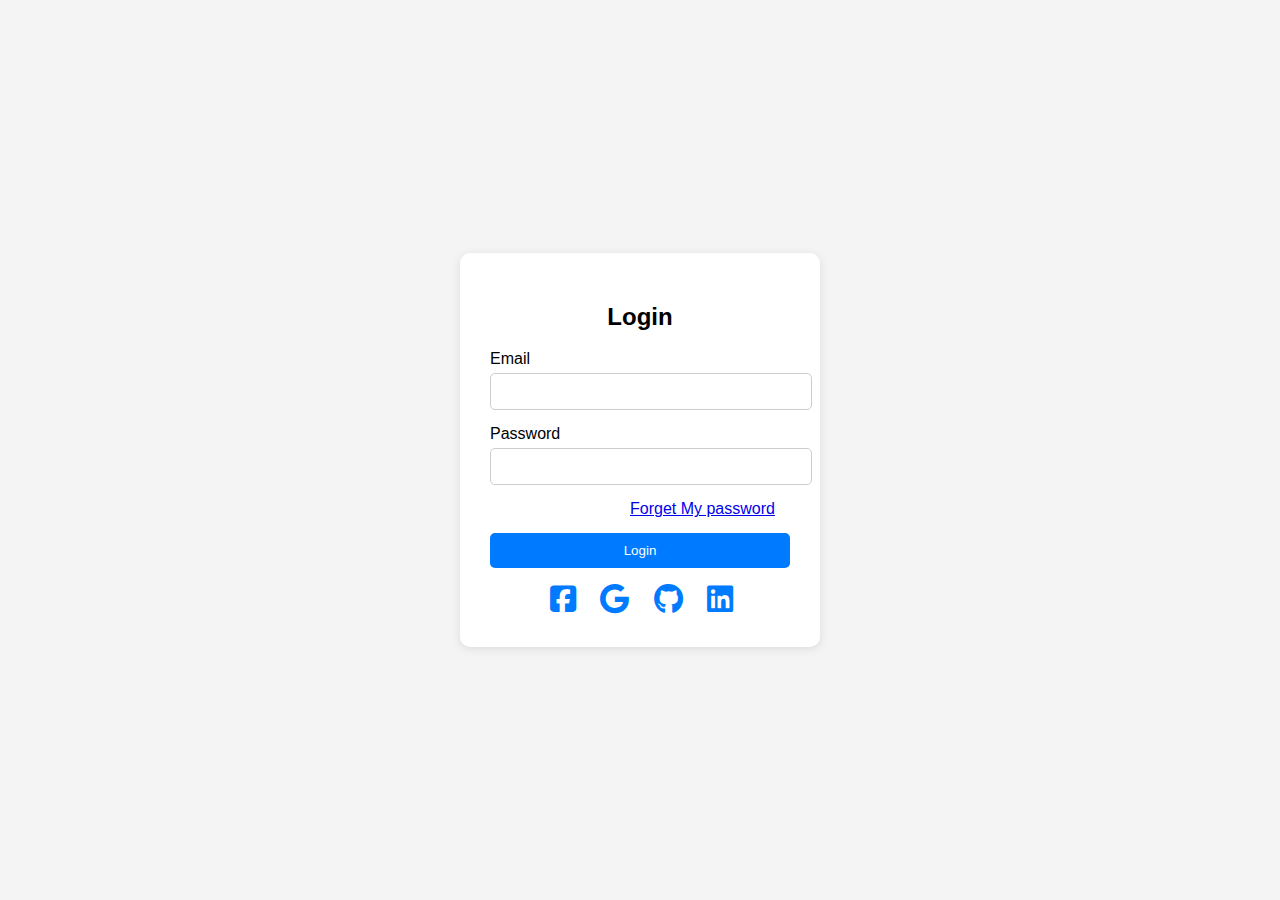
<file: web-paris-cafe/login.html>
<!DOCTYPE html>
<html lang="en">
<head>
  <meta charset="UTF-8">
  <meta name="viewport" content="width=device-width, initial-scale=1.0">
  <link rel="stylesheet" href="https://cdnjs.cloudflare.com/ajax/libs/font-awesome/6.5.0/css/all.min.css">
  <title>Login</title>
  <link rel="stylesheet" href="styles.css"> <!-- لو عندك ملف CSS لتنسيق الصفحة -->
</head>
<body>
  <div class="login-container">
    <h2>Login</h2>
    <form id="loginForm">
      <label for="email">Email</label>
      <input type="email" id="email" name="email" required>

      <label for="password">Password</label>
      <input type="password" id="password" name="password" required>

     
      <div class="Forget"> <span><a href="#">Forget My password</a></span></div>

      <button type="submit">Login</button>



      <div class="icon">
        <a href="#"><i class="fab fa-facebook-square"></i></a>
        <a href="#"><i class="fab fa-google"></i></a>
        <a href="#"><i class="fab fa-github"></i></a>
        <a href="#"><i class="fab fa-linkedin"></i></a>
      </div>
    </form>
  </div>

  <script src="login.js"></script>
</body>
</html>
</file>
<file: web-paris-cafe/styles.css>
body {
    font-family: Arial, sans-serif;
    background-color: #f4f4f4;
    margin: 0;
    padding: 0;
    display: flex;
    justify-content: center;
    align-items: center;
    height: 100vh;
  }
  
  .login-container {
    background-color: white;
    padding: 30px;
    border-radius: 10px;
    box-shadow: 0 2px 10px rgba(0, 0, 0, 0.1);
    width: 300px;
  }
  
  h2 {
    text-align: center;
  }
  
  label {
    display: block;
    margin-bottom: 5px;
  }
  
  input {
    width: 100%;
    padding: 10px;
    margin-bottom: 15px;
    border-radius: 5px;
    border: 1px solid #ccc;
  }
  
  button {
    width: 100%;
    padding: 10px;
    background-color: #007bff;
    color: white;
    border: none;
    border-radius: 5px;
    cursor: pointer;
  }
  
  button:hover {
    background-color: #0056b3;
  }
  .icon {
    margin-top: 15px;
    margin-left: 50px;
    gap: 5px;
  }
  .icon a{
    font-size: 30px;
    padding: 10px;
    color: #007bff;
  }
  .icon a:hover{
    color: green;
  }
  
 .Forget{
  margin-left: 140px;
  margin-bottom: 15px;
 }
</file>
